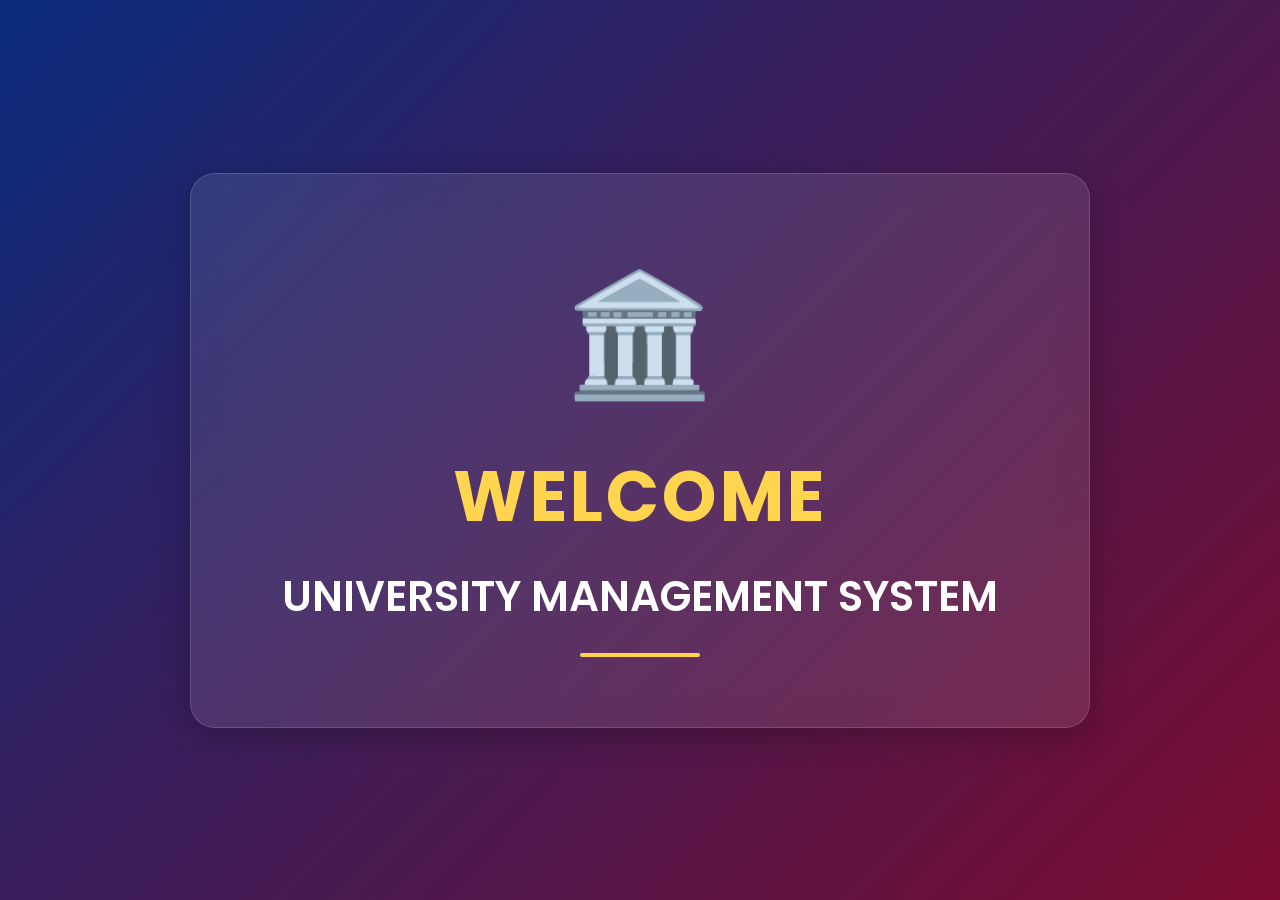
<file: index.html>
<!DOCTYPE html>
<html lang="en">
<head>
<meta charset="UTF-8">
<meta name="viewport" content="width=device-width, initial-scale=1.0">
<title>University Management System</title>

<link href="https://fonts.googleapis.com/css2?family=Poppins:wght@300;400;500;600;700&display=swap" rel="stylesheet">

<style>
*{
margin:0;
padding:0;
box-sizing:border-box;
font-family:'Poppins',sans-serif;
}

body{
height:100vh;
display:flex;
justify-content:center;
align-items:center;
background:linear-gradient(135deg,#0a2c7d,#7b0c2f);
overflow:hidden;
}

.card{
width:90%;
max-width:900px;
padding:70px 40px;
text-align:center;
background:rgba(255,255,255,0.10);
backdrop-filter:blur(15px);
border:1px solid rgba(255,255,255,0.15);
border-radius:25px;
box-shadow:0 8px 32px rgba(0,0,0,0.25);
}

.icon{
font-size:120px;
margin-bottom:20px;
}

.welcome{
font-size:70px;
font-weight:700;
color:#ffd54f;
letter-spacing:3px;
margin-bottom:15px;
}

.title{
font-size:42px;
font-weight:600;
color:#ffffff;
margin-bottom:20px;
}

.line{
width:120px;
height:4px;
background:#ffd54f;
margin:25px auto 0;
border-radius:10px;
}

@media(max-width:768px){
.icon{font-size:90px;}
.welcome{font-size:45px;}
.title{font-size:28px;}
.card{padding:50px 20px;}
}

.action-btn {
  display: inline-block;
  margin-top: 40px;
  padding: 15px 40px;
  background: #ffd54f;
  color: #0a2c7d;
  text-decoration: none;
  font-size: 20px;
  font-weight: 700;
  border-radius: 30px;
  box-shadow: 0 4px 15px rgba(0,0,0,0.2);
  transition: all 0.3s ease;
}

</style>
</head>

<body>

<div class="card">

<div class="icon">🏛️</div>

<h1 class="welcome">WELCOME</h1>

<h2 class="title">UNIVERSITY MANAGEMENT SYSTEM</h2>

<div class="line"></div>

</div>

</body>
</html>
</file>
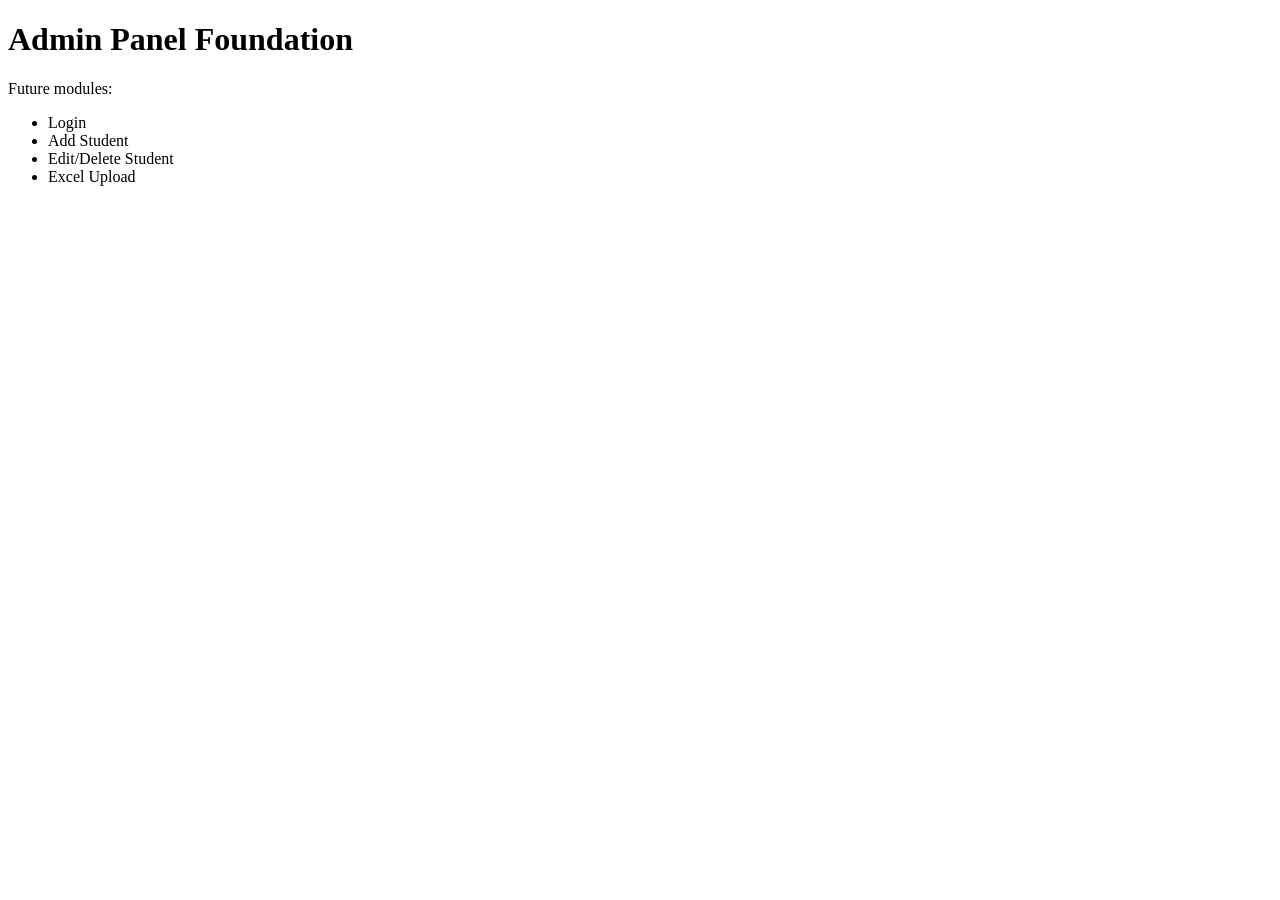
<file: admin/index.html>
<!DOCTYPE html><html><head><title>Admin Foundation</title></head><body>
<h1>Admin Panel Foundation</h1>
<p>Future modules:</p>
<ul><li>Login</li><li>Add Student</li><li>Edit/Delete Student</li><li>Excel Upload</li></ul>
</body></html>
</file>
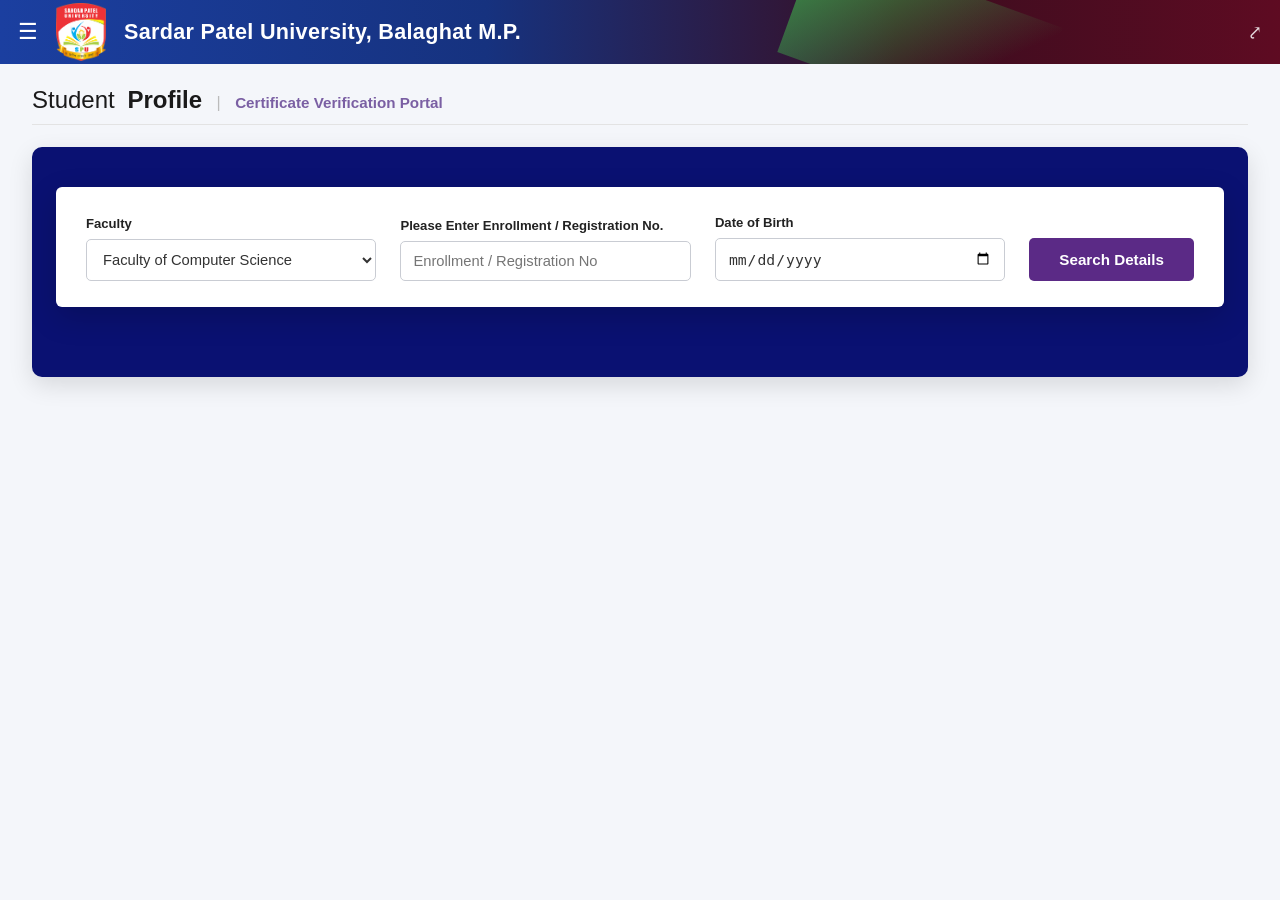
<file: verify/index.html>
<!DOCTYPE html>
<html lang="en">
<head>
<meta charset="utf-8">
<meta name="viewport" content="width=device-width,initial-scale=1">
<title>Verification Portal | Sardar Patel University, Balaghat M.P.</title>
<style>
  :root{
    --navy:#0a1172;
    --maroon:#5e0b22;
    --accent-green:#3fae4a;
    --purple:#5b2a86;
    --text-dark:#222;
    --bg:#f4f6fa;
  }
  *{box-sizing:border-box;}
  body{
    margin:0;
    font-family:'Segoe UI',Tahoma,Geneva,Verdana,sans-serif;
    background:var(--bg);
    color:var(--text-dark);
  }

  /* ===== HEADER ===== */
  header.topbar{
    position:relative;
    display:flex;
    align-items:center;
    height:64px;
    background:linear-gradient(90deg,#1b3fa0 0%,#16327f 38%,#3a0d1f 70%,#5e0b22 100%);
    overflow:hidden;
    padding:0 18px;
  }
  header.topbar::after{
    content:'';
    position:absolute;
    top:-20px;right:18%;
    width:260px;height:120px;
    background:linear-gradient(135deg,var(--accent-green) 0%,rgba(63,174,74,0) 70%);
    transform:rotate(20deg);
    opacity:.85;
    pointer-events:none;
  }
  .menu-icon{
    color:#fff;
    font-size:22px;
    margin-right:14px;
    cursor:pointer;
    z-index:2;
  }
  .logo-circle{
    width:42px;height:42px;
    border-radius:50%;
    background:#fff;
    display:flex;align-items:center;justify-content:center;
    overflow:hidden;
    flex-shrink:0;
    margin-right:14px;
    z-index:2;
    box-shadow:0 0 0 2px rgba(255,255,255,.4);
  }
  .logo-circle img{
    width:100%;height:100%;
    object-fit:contain;
  }
  .logo-circle .placeholder{
    font-size:10px;
    color:#888;
    text-align:center;
    line-height:1.1;
  }
  .uni-name{
    color:#fff;
    font-size:1.35rem;
    font-weight:700;
    letter-spacing:.3px;
    z-index:2;
    white-space:nowrap;
  }
  .expand-icon{
    margin-left:auto;
    color:#fff;
    opacity:.85;
    font-size:18px;
    z-index:2;
  }

  /* ===== BREADCRUMB ===== */
  .crumb-bar{
    padding:22px 32px 14px;
  }
  .crumb-bar .student{
    font-size:1.5rem;
    font-weight:300;
    color:#1a1a1a;
  }
  .crumb-bar .profile{
    font-weight:700;
    margin-left:6px;
  }
  .crumb-bar .sep{
    color:#bbb;
    margin:0 10px;
    font-weight:300;
  }
  .crumb-bar .portal-link{
    color:#7a5fa3;
    font-weight:600;
    font-size:.95rem;
  }
  .crumb-line{
    border:none;
    border-top:1px solid #e3e3e3;
    margin-top:10px;
  }

  /* ===== MAIN PANEL ===== */
  .wrap{
    max-width:1450px;
    margin:0 auto;
    padding:0 32px 60px;
  }
  .panel{
    background:var(--navy);
    border-radius:10px;
    padding:0;
    min-height:230px;
    position:relative;
    box-shadow:0 8px 24px rgba(0,0,0,.12);
  }
  .panel-spacer{height:90px;}

  .card{
    background:#fff;
    border-radius:6px;
    box-shadow:0 10px 30px rgba(0,0,0,.18);
    margin:0 24px;
    position:relative;
    top:-50px;
    padding:28px 30px 26px;
    display:flex;
    flex-wrap:wrap;
    align-items:flex-end;
    gap:24px;
  }
  .field{
    flex:1 1 200px;
    min-width:180px;
  }
  .field label{
    display:block;
    font-size:.82rem;
    font-weight:700;
    color:#222;
    margin-bottom:8px;
  }
  .field select,
  .field input{
    width:100%;
    padding:11px 12px;
    border:1px solid #c9ccd3;
    border-radius:5px;
    font-size:.92rem;
    color:#333;
    background:#fff;
  }
  .field select:focus,
  .field input:focus{
    outline:2px solid var(--purple);
    outline-offset:1px;
  }
  .btn{
    flex:0 0 auto;
    background:var(--purple);
    color:#fff;
    border:none;
    padding:13px 30px;
    border-radius:5px;
    font-size:.95rem;
    font-weight:600;
    cursor:pointer;
    white-space:nowrap;
    transition:background .15s ease;
  }
  .btn:hover{
    background:#4a2270;
  }

  #nf{
    display:none;
    color:#c62828;
    font-weight:600;
    margin:14px 24px 0;
  }

  /* ===== RESULT CARD ===== */
  .result{
    display:none;
    background:#fff;
    border-radius:6px;
    box-shadow:0 10px 30px rgba(0,0,0,.12);
    margin:24px 24px 0;
    padding:26px 30px;
    border-top:5px solid var(--accent-green);
  }
  .result h2{
    margin:0 0 16px;
    font-size:1.3rem;
    display:flex;
    align-items:center;
    gap:14px;
  }
  .badge{
    background:var(--accent-green);
    color:#fff;
    padding:6px 14px;
    border-radius:20px;
    font-size:.75rem;
    font-weight:700;
    letter-spacing:.5px;
  }
  #details p{
    margin:6px 0;
    font-size:.95rem;
  }
  #details b{
    display:inline-block;
    min-width:160px;
    color:#444;
  }
  .qr-note{
    margin-top:14px;
    font-size:.85rem;
    color:#777;
  }

  @media (max-width:760px){
    .uni-name{font-size:1.05rem;}
    .crumb-bar{padding:18px 18px 12px;}
    .wrap{padding:0 14px 50px;}
    .card{margin:0 10px;top:-40px;flex-direction:column;align-items:stretch;}
    .btn{width:100%;}
    .result{margin:18px 10px 0;}
  }
</style>
</head>
<body>

<header class="topbar">
  <span class="menu-icon">&#9776;</span>
  
  <div style="width:58px;height:58px;display:flex;align-items:center;justify-content:center;margin-right:14px;z-index:2;">
    <img src="../assets/logo.png" alt="University Logo" style="height:58px;width:auto;object-fit:contain;">
  </div>

  <span class="uni-name">Sardar Patel University, Balaghat M.P.</span>
  <span class="expand-icon">&#10532;</span>
</header>

<div class="crumb-bar">
  <span class="student">Student <span class="profile">Profile</span></span>
  <span class="sep">|</span>
  <span class="portal-link">Certificate Verification Portal</span>
  <hr class="crumb-line">
</div>

<div class="wrap">
  <div class="panel">
    <div class="panel-spacer"></div>
    <div class="card">
      <div class="field">
        <label for="faculty">Faculty</label>
        <select id="faculty">
          <option>Faculty of Computer Science</option>
          <option>Faculty of Commerce</option>
          <option>Faculty of Engineering</option>
          <option>Faculty of Pharmacy</option>
          <option>Faculty of Agriculture</option>
          <option>Faculty of Law</option>
          <option>Faculty of Management</option>
          <option>Faculty of Ayurvedic Studies</option>
        </select>
      </div>
      <div class="field">
        <label for="enrollment">Please Enter Enrollment / Registration No.</label>
        <input id="enrollment" placeholder="Enrollment / Registration No">
      </div>
      <div class="field">
        <label for="dob">Date of Birth</label>
        <input id="dob" type="date">
      </div>
      <button class="btn" onclick="verifyCertificate()">Search Details</button>
    </div>
    <div id="nf">Record Not Found</div>
  </div>

  <div class="result" id="result">
    <h2>Certificate Verified <span class="badge">VERIFIED</span></h2>
    <div id="details"></div>
    
  </div>
</div>

<script>
async function verifyCertificate(){
  const db = await fetch('../data/students.json').then(r => r.json());
  const faculty = document.getElementById('faculty');
  const enrollment = document.getElementById('enrollment');
  const dob = document.getElementById('dob');
  const result = document.getElementById('result');
  const nf = document.getElementById('nf');
  const details = document.getElementById('details');

  const s = db.find(x =>
    x.faculty === faculty.value &&
    x.enrollment === enrollment.value.trim() &&
    x.dob === dob.value
  );

  result.style.display = 'none';
  nf.style.display = 'none';

  if(!s){
    nf.style.display = 'block';
    return;
  }

  details.innerHTML = `
    <div style="display:flex; flex-wrap:wrap; gap:24px; margin-bottom: 20px;">
      <div>
        <img src="${s.photo || '../assets/placeholder_photo.jpg'}" alt="Student Photo" style="width:120px; height:150px; object-fit:cover; border:2px solid #c9ccd3; border-radius:6px; box-shadow:0 2px 8px rgba(0,0,0,0.1);">
      </div>
      <div style="flex:1; min-width: 250px;">
        <p><b>Student Name:</b> ${s.studentName}</p>
        <p><b>Date of Birth:</b> ${s.dob}</p>
        <p><b>Father's Name:</b> ${s.fatherName}</p>
        <p><b>Mother's Name:</b> ${s.motherName}</p>
        <p><b>Course:</b> ${s.course}</p>
        <p><b>Faculty:</b> ${s.faculty}</p>
        <p><b>Enrollment No:</b> ${s.enrollment}</p>
        <p><b>Certificate No:</b> ${s.certificateNo}</p>
        <p><b>Issue Date:</b> ${s.issueDate}</p>
        <p><b>Grade / Division:</b> ${s.division}</p>
      </div>
    </div>
    <div style="margin-top: 20px; border-top: 1px dashed #ccc; padding-top: 15px;">
      <p><b>Student Signature:</b></p>
      <img src="${s.signature || '../assets/placeholder_sign.png'}" alt="Student Signature" style="height:60px; max-width: 200px; object-fit:contain; border:1px solid #e3e3e3; border-radius:4px; padding:5px; margin-top:8px;">
    </div>
  `;
  result.style.display = 'block';
}
</script>
</body>
</html>
</file>
